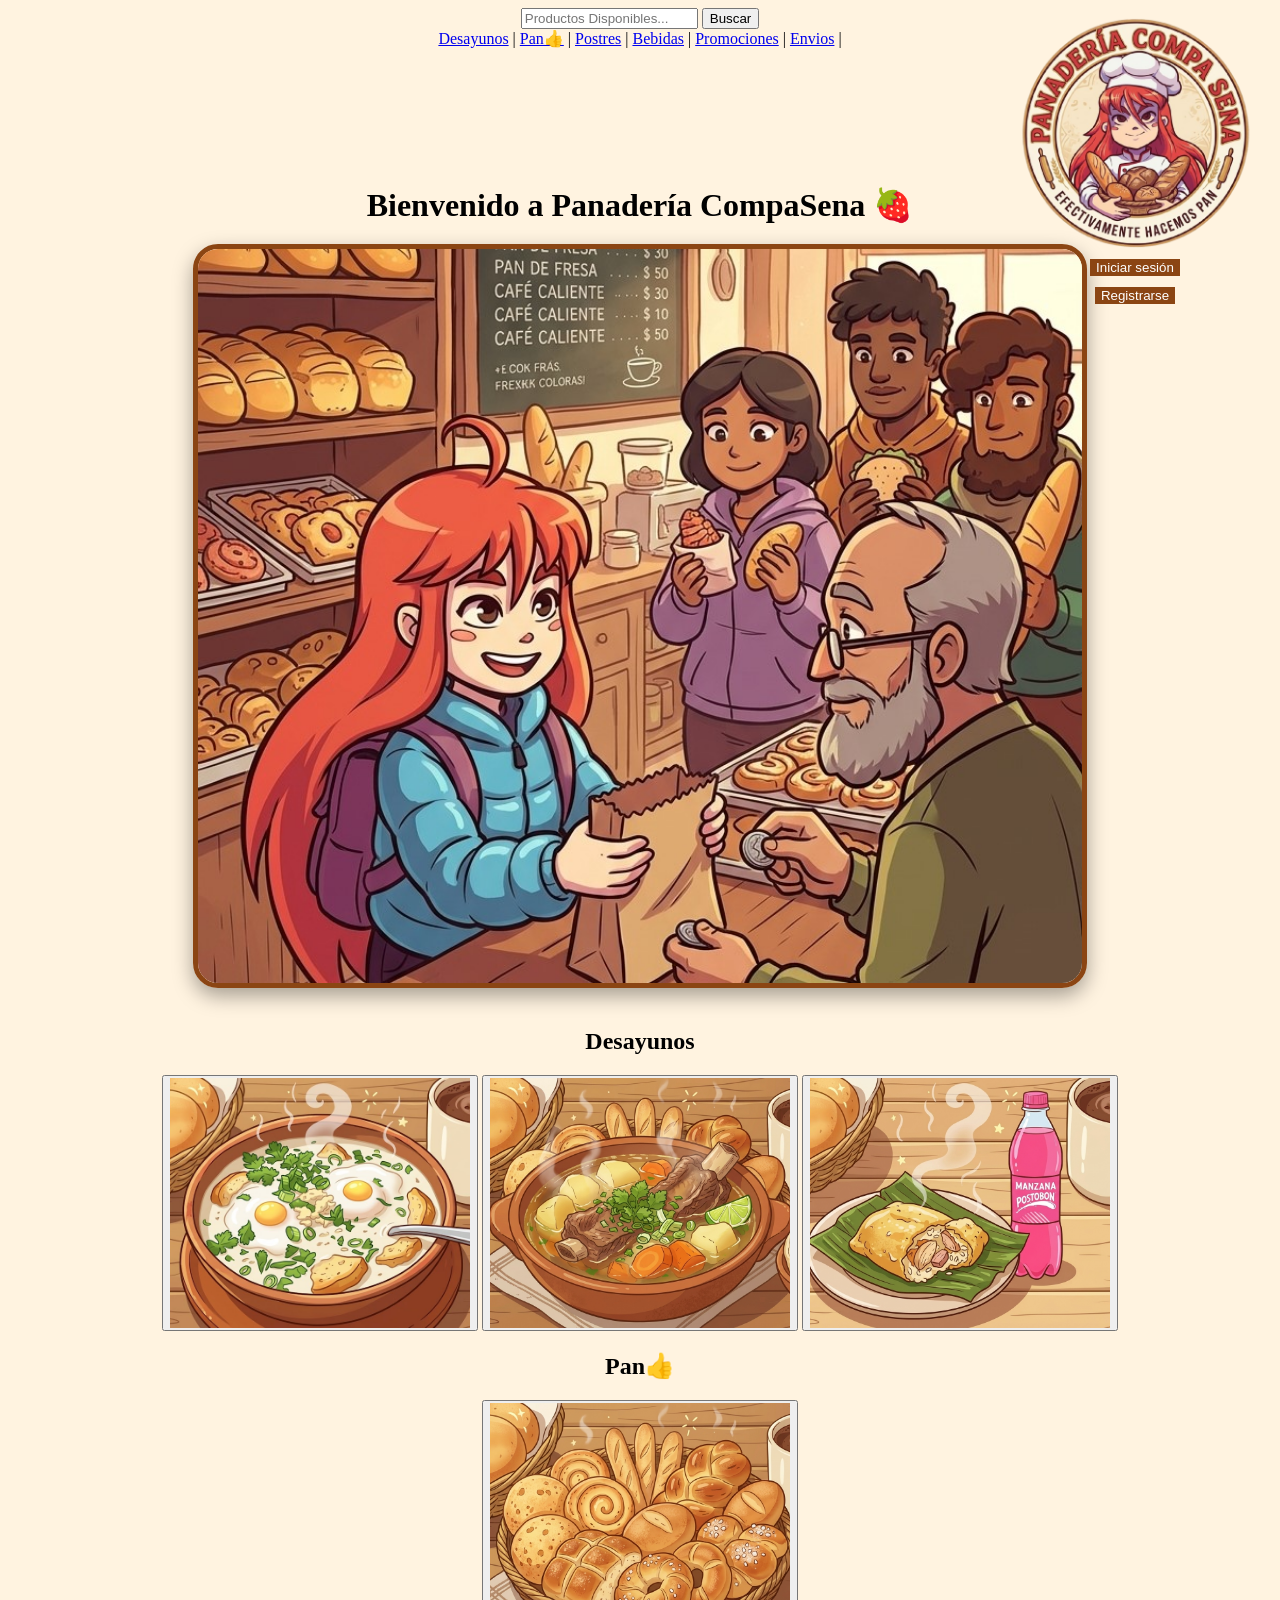
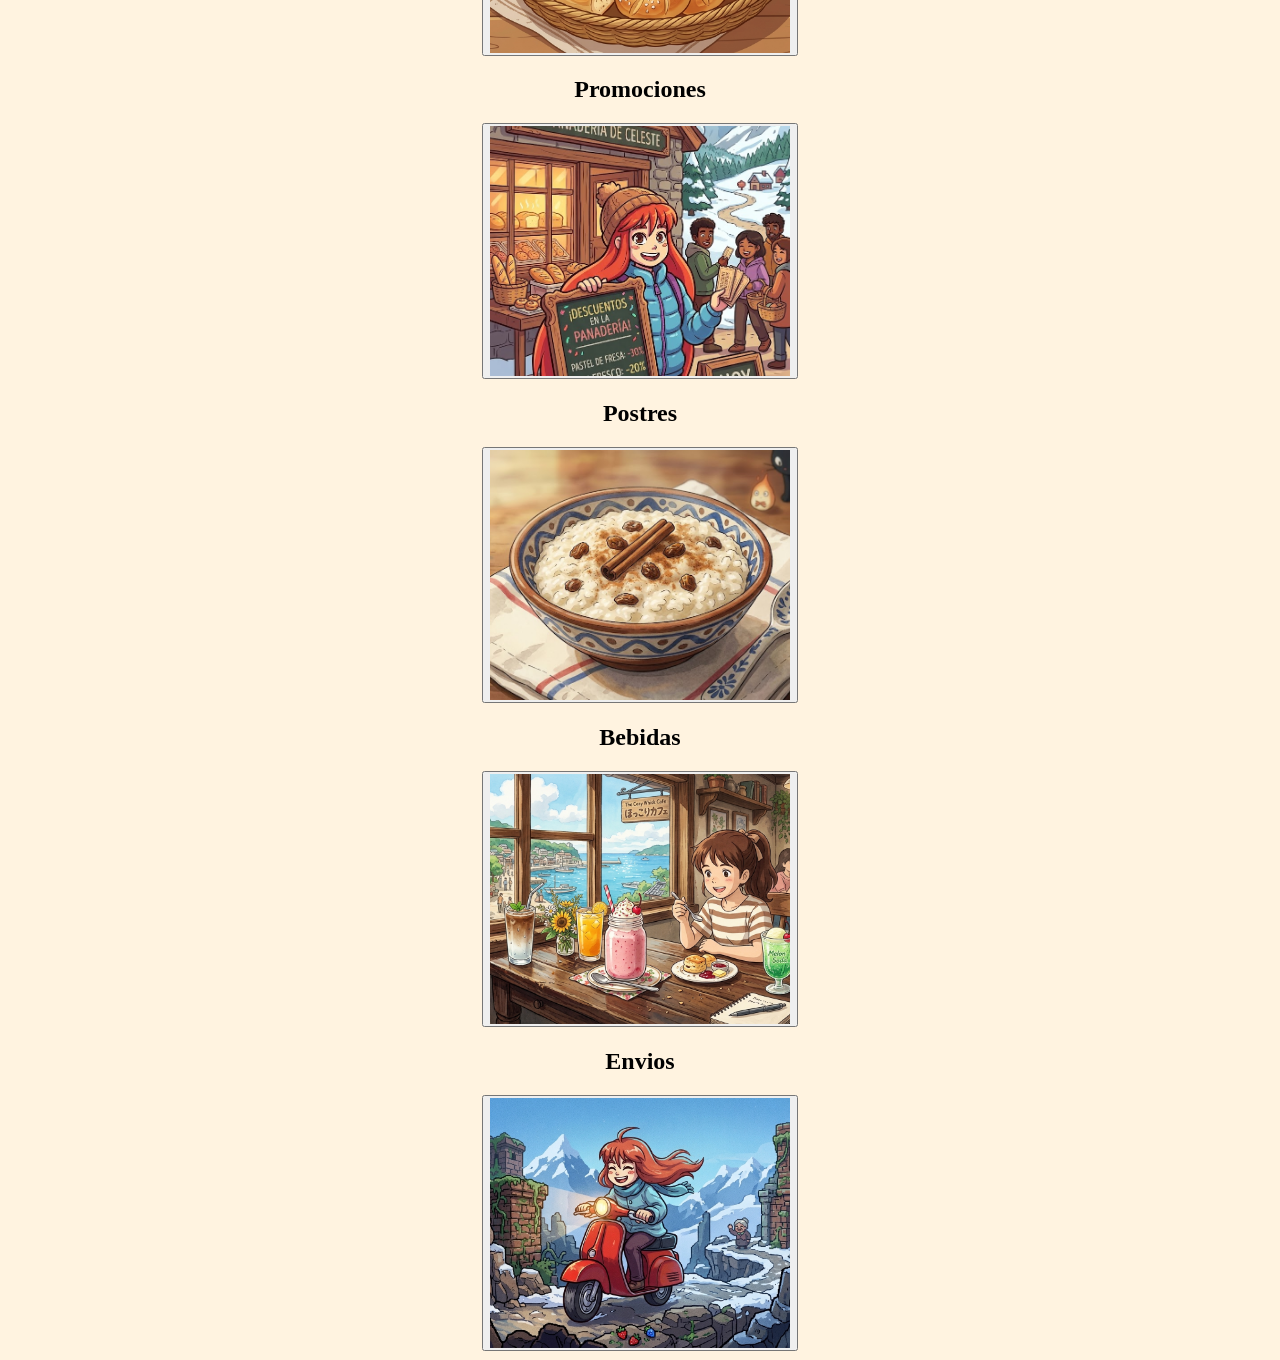
<file: index.html>
<!DOCTYPE html>
<html>
<head>
	<meta charset="utf-8">
	<meta name="viewport" content="width=device-width, initial-scale=1">

   <link rel="stylesheet" type="text/css" href="css/css_index.css">

	<title>index</title>
</head>
<body>
  
</form> <!-- ========== BARRA DE BUSQUEDA ========== -->

    <div class="busqueda_menu">

	 <input type="search" name="bb" placeholder="Productos Disponibles..." required>
	 <button type="submit">Buscar</button>
</form>
   

<nav> <!-- ========== MENU SELECCIONABLE ========== -->

    <a href="#desayunos">Desayunos</a> |
    <a href="#pan👍">Pan👍</a> |
    <a href="#postres">Postres</a> |
    <a href="#bebidas">Bebidas</a> |
    <a href="#promociones">Promociones</a> |
    <a href="#envios">Envios</a> | 
     <br><br>
  </nav>

</div>

<!-- ========== LOGIN/REGISTRO ========== -->

<div class="login_logo">

    <img src="assets/logo1.png" alt="logo" class="logo">

    <a href="login.html"><button type="button">Iniciar sesión</button></a>
    <a href="register.html"><button type="button">Registrarse</button></a>

</div>

<!-- ========== IMAGEN CENTRAL ========== -->

<div class="contenedor-imagen">

   <h1 class="titulo-bienvenida">Bienvenido a Panadería CompaSena 🍓</h1>
   <img src="assets/imagencentral.jpg" alt="panadería CompaSena" class="centroimagen">

</div>
  
    <!-- ========== PRODUCTOS ========== -->

    <div class="interfaz">
   
   <section id="desayunos" class="seccion">
   <h2>Desayunos</h2>


   <button type="button" class="boton-imagen">
      <img src="assets/desayuno1.jfif" alt="changua" class="boton-imagen">
       </button>



      <button type="button" class="boton-imagen">
      <img src="assets/desayuno3.jfif" alt="costilla" class="boton-imagen">
       </button>

         <button type="button" class="boton-imagen">
      <img src="assets/desayuno.jfif" alt="tamal" class="boton-imagen">
       </button>

   

<section id="pan👍" class="seccion">
<h2>Pan👍</h2>

<button type="button" class="boton-imagen">
      <img src="assets/desayuno2.jfif" alt="pan" class="boton-imagen">
       </button>

<section id="promociones" class="seccion">
<h2>Promociones</h2>

<button type="button" class="boton-imagen">
      <img src="assets/promo1.jfif" alt="postres" class="boton-imagen">
       </button>


<section id="postres" class="seccion">
<h2>Postres</h2>

<button type="button" class="boton-imagen">
      <img src="assets/postre1.jfif" alt="postres" class="boton-imagen">
       </button>


<section id="bebidas" class="seccion">
<h2>Bebidas</h2>

<button type="button" class="boton-imagen">
      <img src="assets/bebidas.jfif" alt="bebidas" class="boton-imagen">
       </button>

 <section id="envios" class="seccion">
<h2>Envios</h2>

<button type="button" class="boton-imagen">
      <img src="assets/envios.jfif" alt="envios" class="boton-imagen">
       </button>



</div>

</body>
</html>

<div></div>
</file>
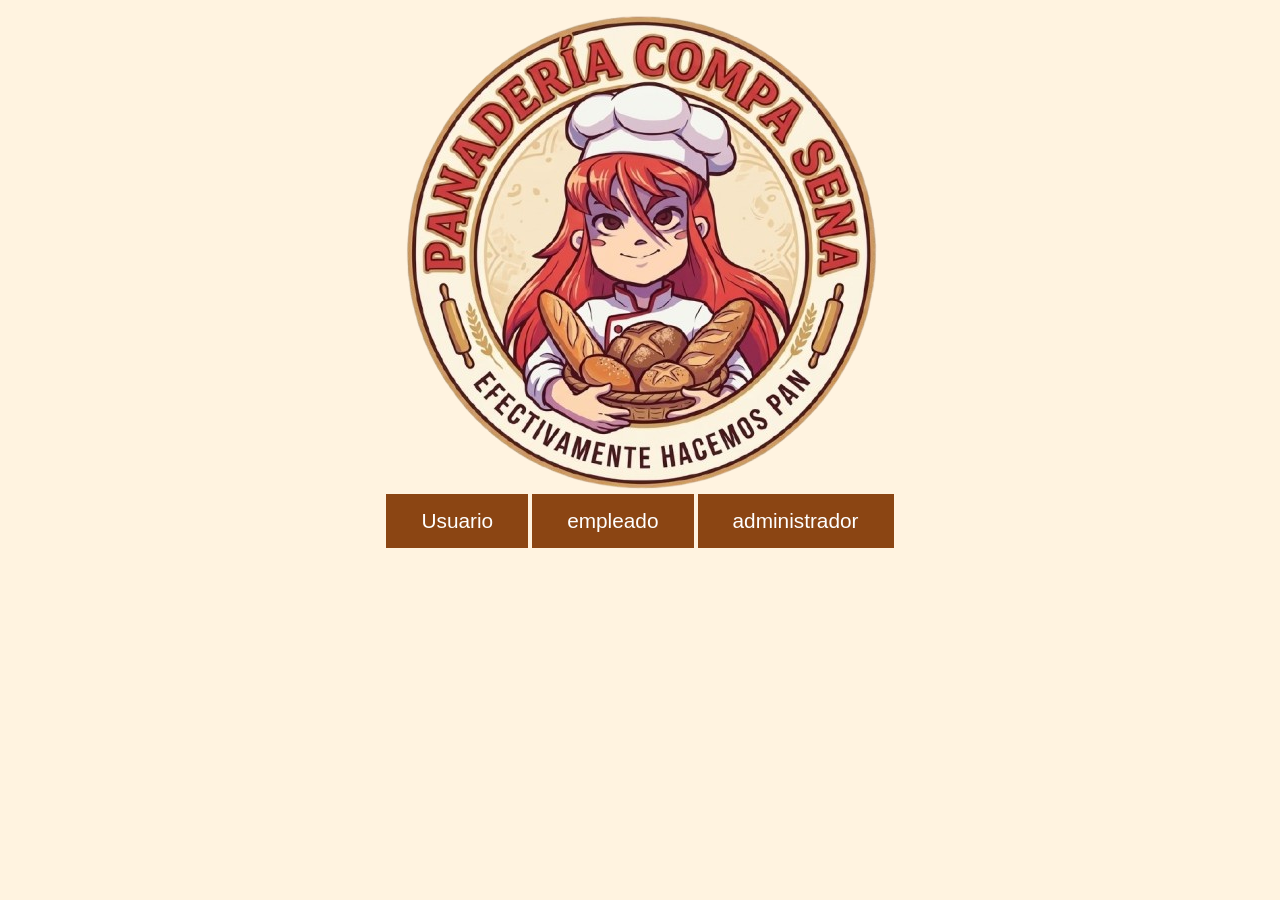
<file: botones.html>
<!DOCTYPE html>
<html>
<head>
	<meta charset="utf-8">
	<meta name="viewport" content="width=device-width, initial-scale=1">

    <link rel="stylesheet" type="text/css" href="css/css_botones.css">

	<title>botones</title>
</head>
<body>

    <img src="assets/logo1.png" alt="logo" class="logo">
    
   <div>
	</form> 
<a href="index_usuario.html"><button type="button">Usuario</button></a>
   
   </form> 

    </form> 
<a href="index_empleado.html"><button type="button">empleado</button></a>
   
   </form> 

   </form> 
<a href="index_admin.html"><button type="button">administrador</button></a>
   </div>
   
   </form> 

</body>
</html>
</file>
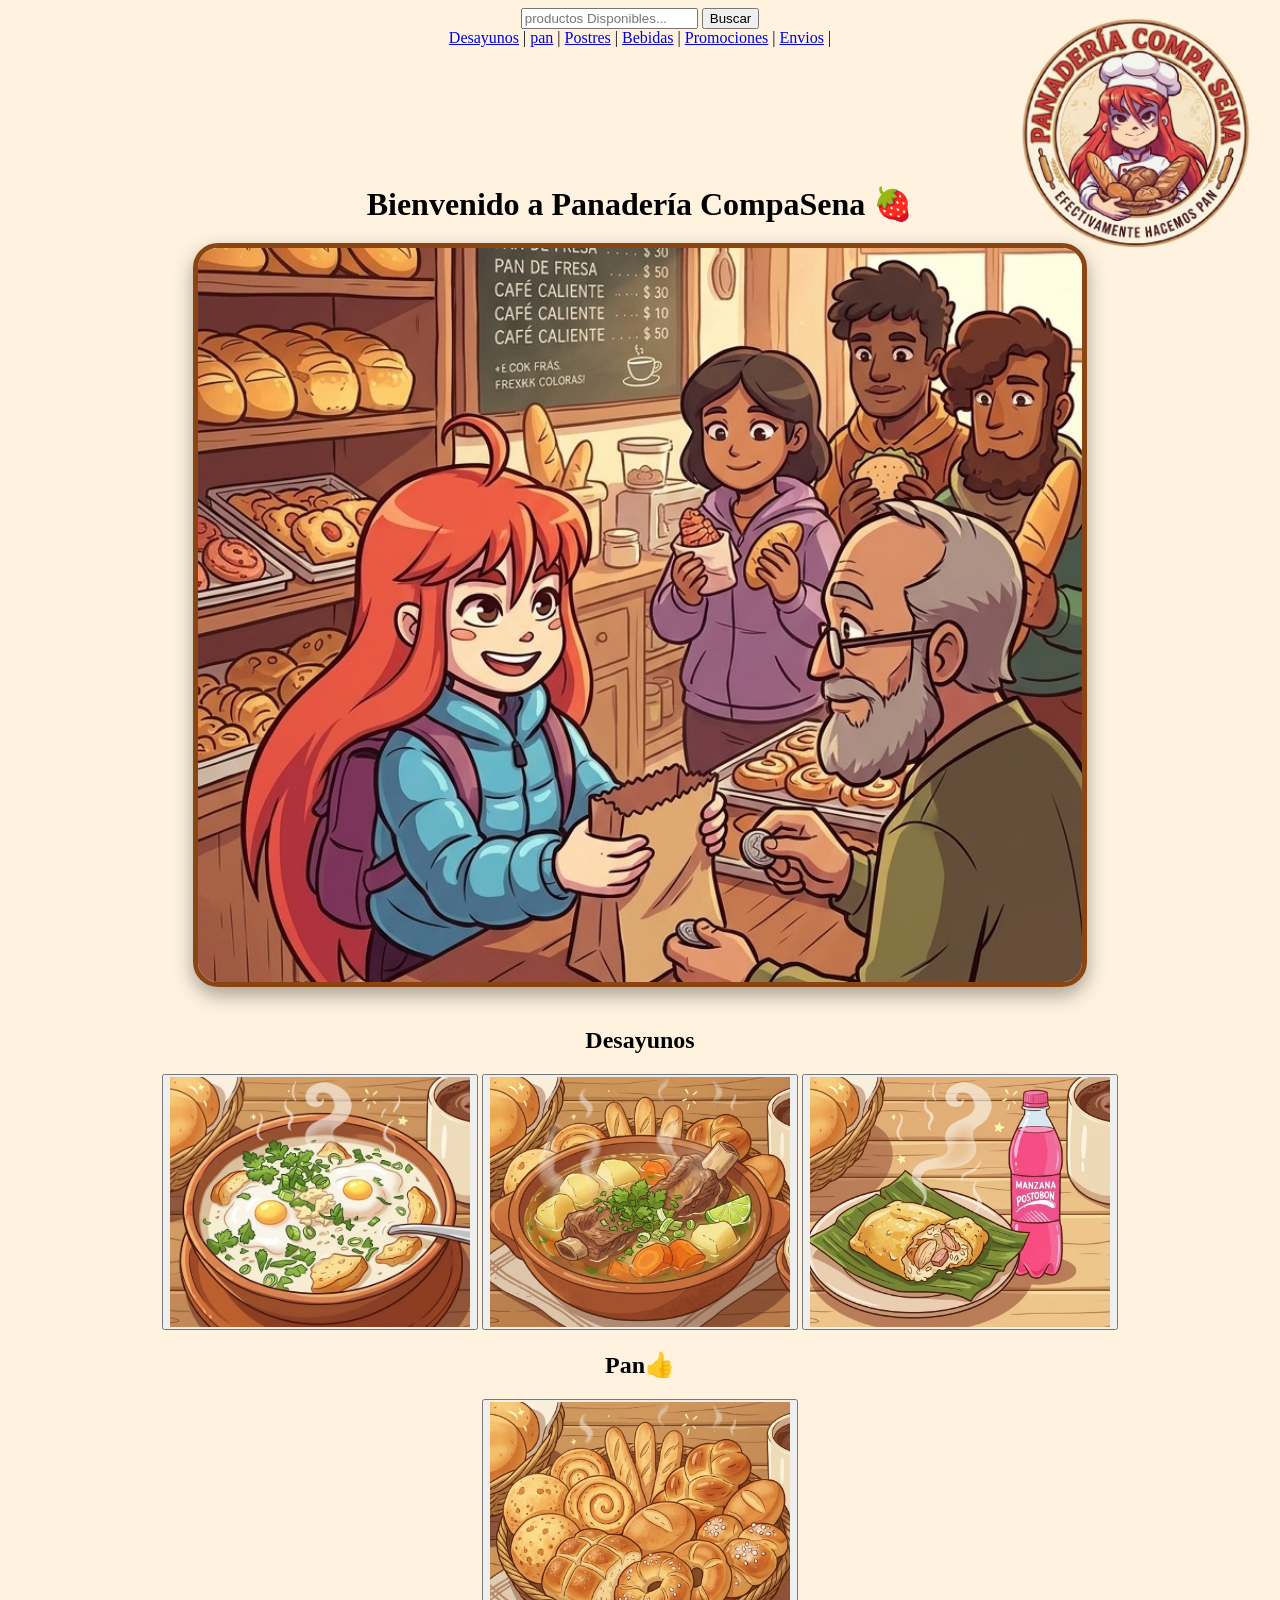
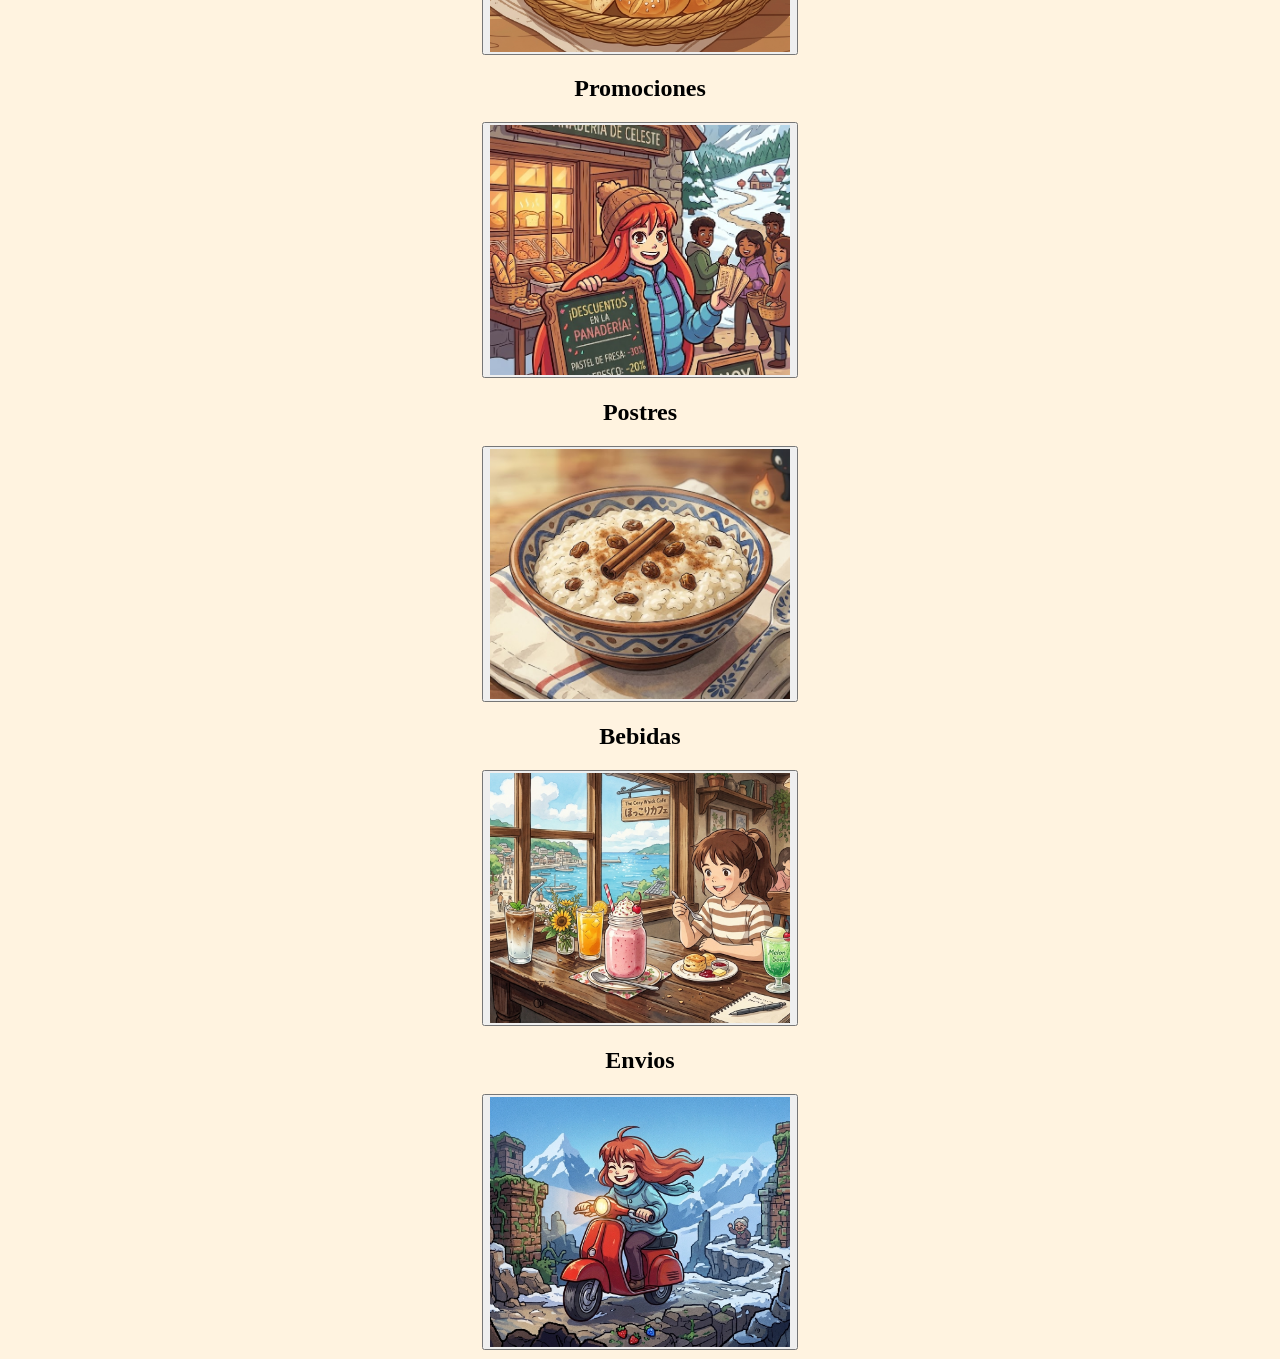
<file: index_usuario.html>
<!DOCTYPE html>
<html>
<head>
	<meta charset="utf-8">
	<meta name="viewport" content="width=device-width, initial-scale=1">

   <link rel="stylesheet" type="text/css" href="css/css_index.css">

	<title>index</title>
</head>
<body>
  
</form> <!-- ========== BARRA DE BUSQUEDA ========== -->

    <div class="busqueda_menu">

	 <input type="search" name="bb" placeholder="productos Disponibles..." required>
	 <button type="submit">Buscar</button>
</form>
   

<nav> <!-- ========== MENU SELECCIONABLE ========== -->

    <a href="#desayunos">Desayunos</a> |
    <a href="#pan">pan</a> |
    <a href="#postres">Postres</a> |
    <a href="#bebidas">Bebidas</a> |
    <a href="#promociones">Promociones</a> |
    <a href="#envios">Envios</a> | 
     <br><br>
  </nav>

</div>

<!-- ========== LOGIN/REGISTRO ========== -->

<div class="login_logo">

    <img src="assets/logo1.png" alt="logo" class="logo">

    
</div>

<!-- ========== IMAGEN CENTRAL ========== -->

<div class="contenedor-imagen">

   <h1 class="titulo-bienvenida">Bienvenido a Panadería CompaSena 🍓</h1>
   <img src="assets/imagencentral.jpg" alt="panadería CompaSena" class="centroimagen">

</div>
  
    <!-- ========== PRODUCTOS ========== -->

    <div class="interfaz">
   
   <section id="desayunos" class="seccion">
   <h2>Desayunos</h2>


   <button type="button" class="boton-imagen">
      <img src="assets/desayuno1.jfif" alt="changua" class="boton-imagen">
       </button>



      <button type="button" class="boton-imagen">
      <img src="assets/desayuno3.jfif" alt="costilla" class="boton-imagen">
       </button>

         <button type="button" class="boton-imagen">
      <img src="assets/desayuno.jfif" alt="tamal" class="boton-imagen">
       </button>

   

<section id="pan" class="seccion">
<h2>Pan👍</h2>

<button type="button" class="boton-imagen">
      <img src="assets/desayuno2.jfif" alt="pan" class="boton-imagen">
       </button>

<section id="promociones" class="seccion">
<h2>Promociones</h2>

<button type="button" class="boton-imagen">
      <img src="assets/promo1.jfif" alt="postres" class="boton-imagen">
       </button>


<section id="postres" class="seccion">
<h2>Postres</h2>

<button type="button" class="boton-imagen">
      <img src="assets/postre1.jfif" alt="postres" class="boton-imagen">
       </button>


<section id="bebidas" class="seccion">
<h2>Bebidas</h2>

<button type="button" class="boton-imagen">
      <img src="assets/bebidas.jfif" alt="bebidas" class="boton-imagen">
       </button>

 <section id="envios" class="seccion">
<h2>Envios</h2>

<button type="button" class="boton-imagen">
      <img src="assets/envios.jfif" alt="envios" class="boton-imagen">
       </button>



</div>

</body>
</html>

<div></div>
</file>
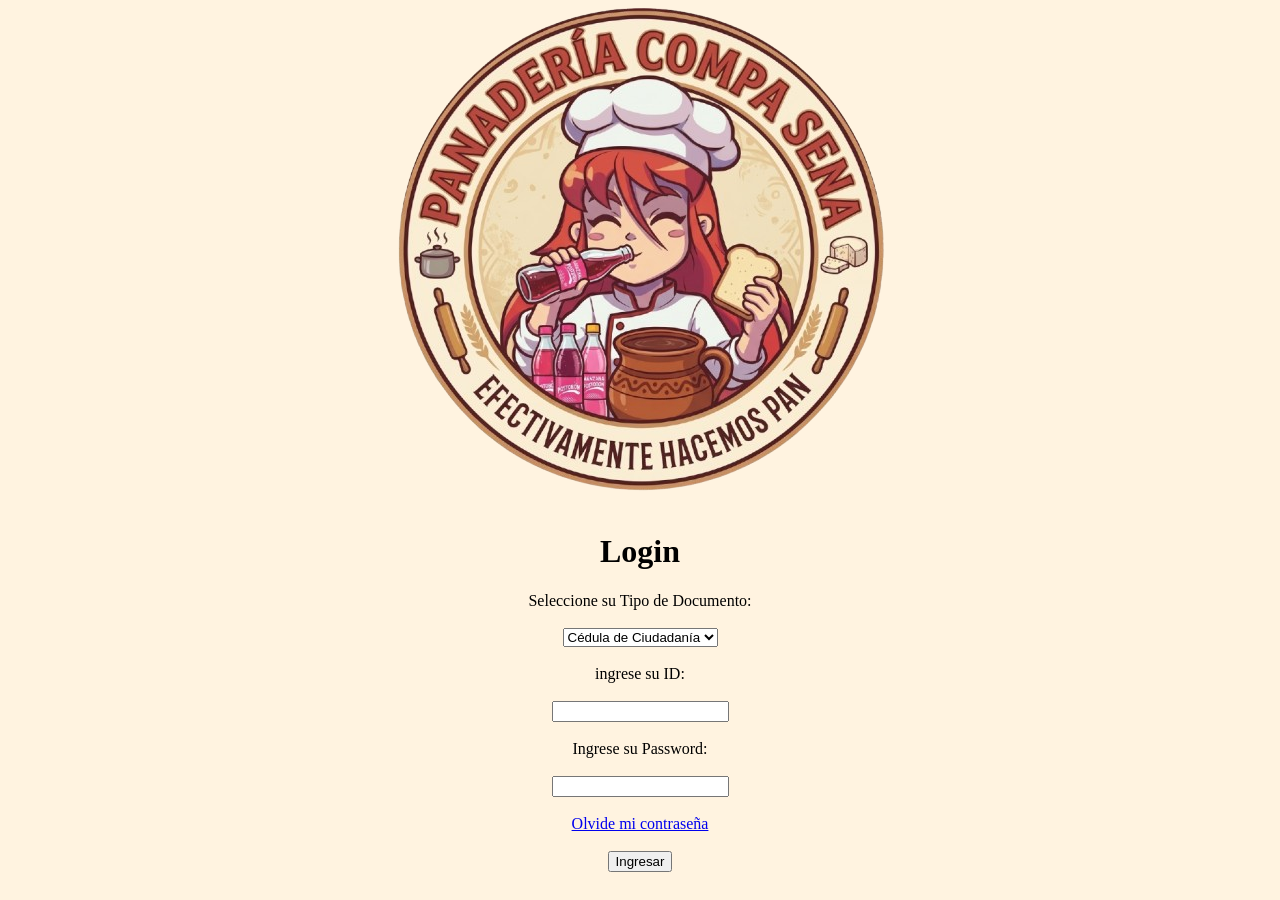
<file: login.html>
<!DOCTYPE html>
<html>
<head>
	<meta charset="utf-8">
	<meta name="viewport" content="width=device-width, initial-scale=1">

     <link rel="stylesheet" type="text/css" href="css/css_login.css">
 
	<title>login</title>
</head>
<body>

    <img src="assets/logo3.png" alt="Logo" class="logo">

    <!-- ========== LOGIN ========== -->
    <div class="login">

        <h1>Login</h1>
<form action="botones.html">
	<label>Seleccione su Tipo de Documento:</label>
    <br><br>
     <!-- ========== DESPLEGABLE T_DOC ========== -->
	<select name="ti_doc">
        <option value="cc">Cédula de Ciudadanía</option>
        <option value="ce">Cédula de Extranjería</option>
        <option value="pasaporte">Pasaporte</option>
    </select>
	<br><br>
     <!-- ========== CAMPOS ========== -->

	<label>ingrese su ID:</label>
	<br><br>
    <input type="number" name="id_usu" required>
    <br><br>

    <label>Ingrese su Password:</label>
    <br><br>

    <input type="password" name="pass_usu" required>
    <br><br>
   

     <!-- ========== SUMBMITS ========== -->

    <a href="recupe_con.html">Olvide mi contraseña</a>
     <br><br>

    <input type="submit" value="Ingresar">

    </div>


</form>
</body>
</html>
</file>
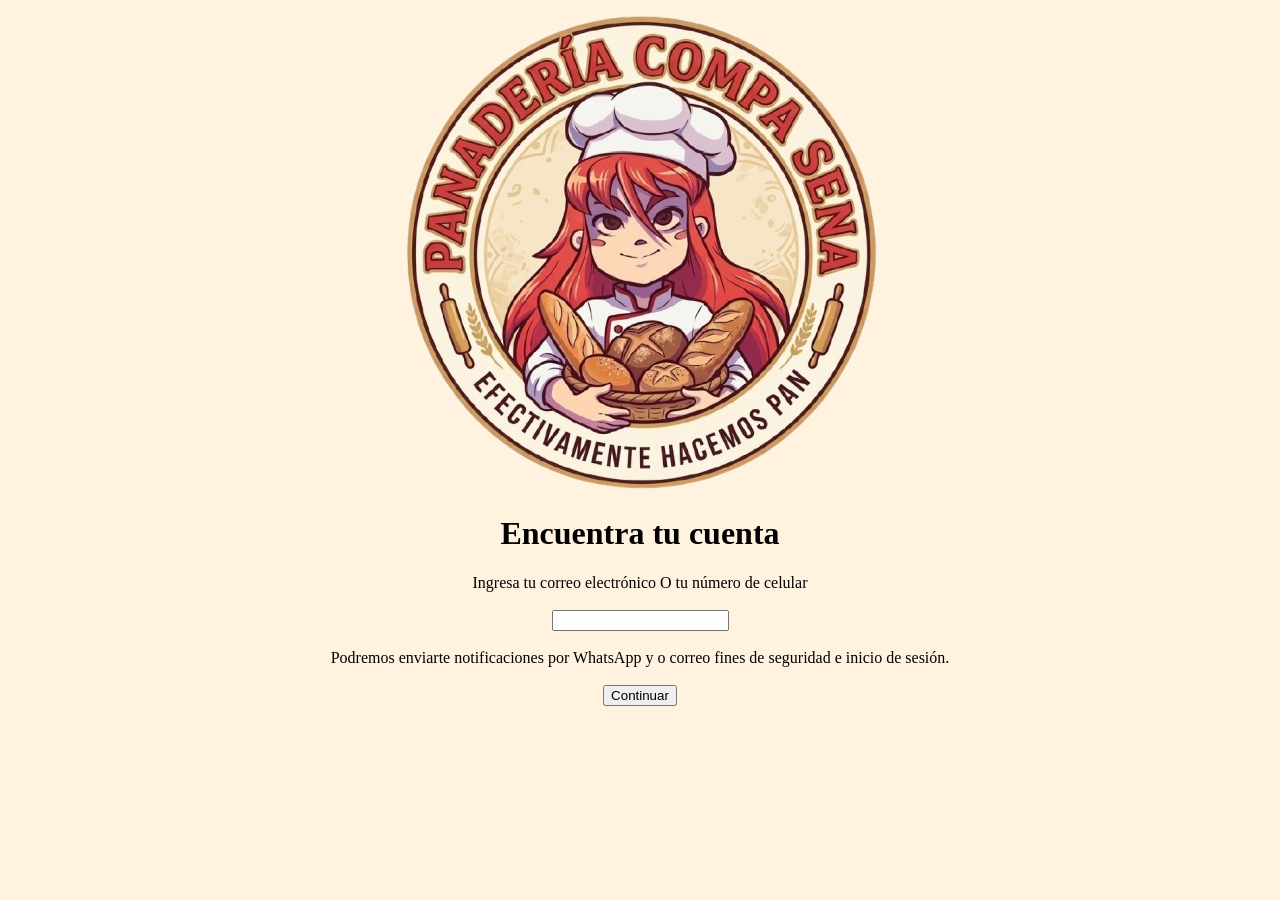
<file: recupe_con.html>
<!DOCTYPE html>
<html>
<head>
	<meta charset="utf-8">
	<meta name="viewport" content="width=device-width, initial-scale=1">

	 <link rel="stylesheet" type="text/css" href="css/css_recu_cuent.css">

	<title>recupe_con</title>
</head>
<body>
	<!-- ========== LOGIN ========== -->
<form action="xd.html">

<img src="assets/logo1.png" alt="lgo" class="logo">

	<h1>Encuentra tu cuenta</h1>
	<label>Ingresa tu correo electrónico O tu número de celular</label>
	<br><br>
	    <input type="text" name="@_tt" required>
	<br><br>
	    <label>Podremos enviarte notificaciones por WhatsApp y o correo fines de seguridad e inicio de sesión.</label>
	<br><br>



		 <!-- ========== SUMBMIT ========== -->
		 <input type="submit" value="Continuar">

</form>


</body>
</html>
</file>
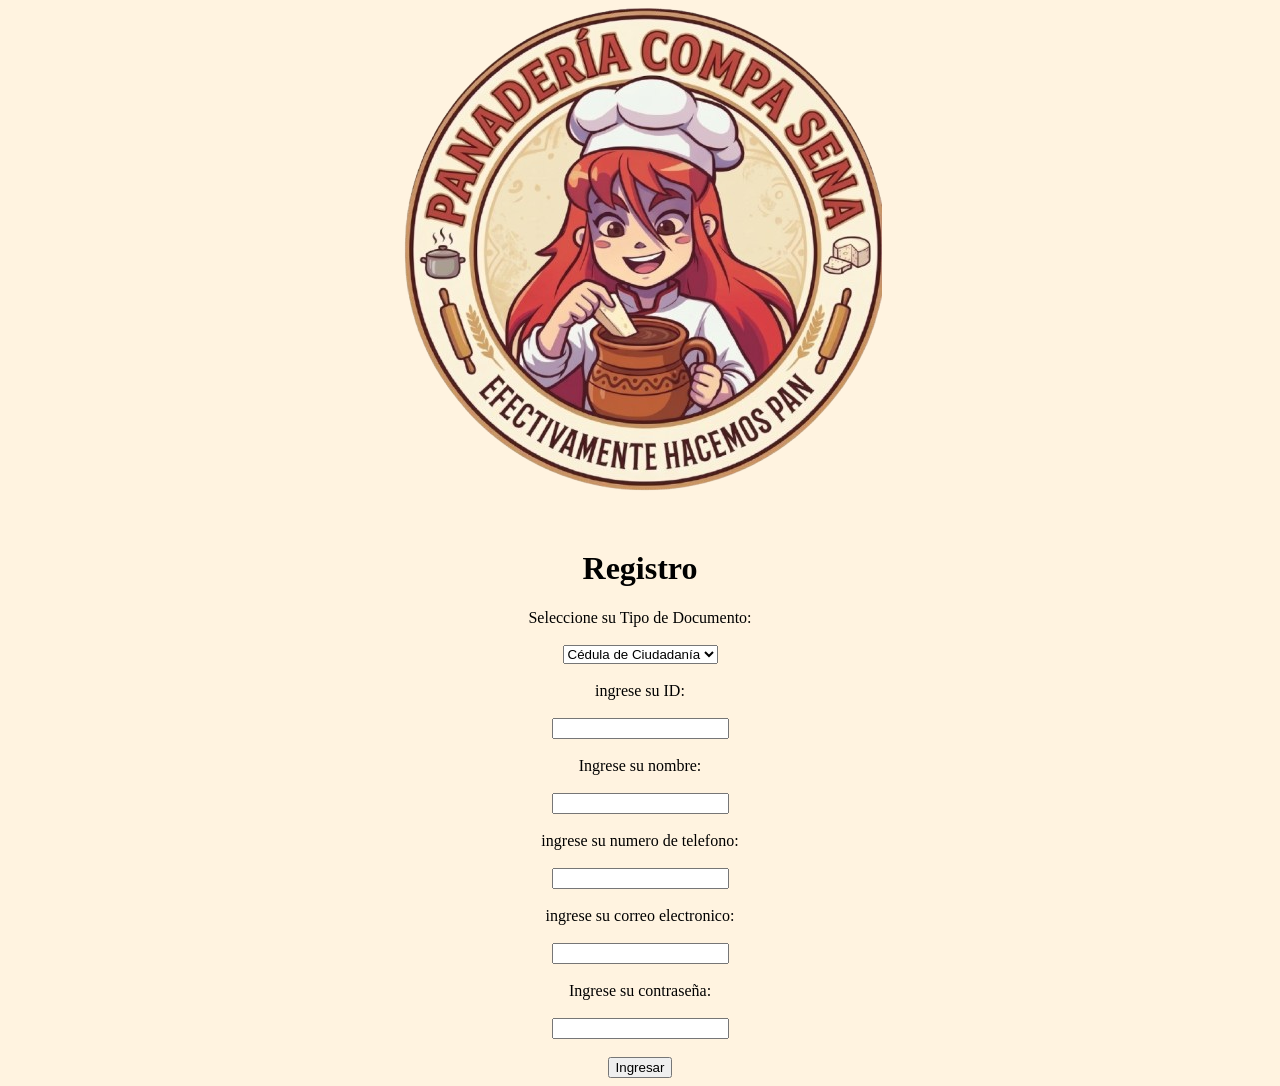
<file: register.html>
<!DOCTYPE html>
<html>
<head>
	<meta charset="utf-8">
	<meta name="viewport" content="width=device-width, initial-scale=1">

     <link rel="stylesheet" type="text/css" href="css/css_login.css">
 
	<title>registro</title>
</head>
<body>

    <img src="assets/logo5.png" alt="Logo" class="logo">

    <!-- ========== LOGIN ========== -->
    <div class="login">

        <h1>Registro</h1>
<form action="login.html">
	<label>Seleccione su Tipo de Documento:</label>
    <br><br>
     <!-- ========== DESPLEGABLE T_DOC ========== -->
	<select name="ti_doc">
        <option value="cc">Cédula de Ciudadanía</option>
        <option value="ce">Cédula de Extranjería</option>
        <option value="pasaporte">Pasaporte</option>
    </select>
	<br><br>
     <!-- ========== CAMPOS ========== -->

	<label>ingrese su ID:</label>
	<br><br>
    <input type="number" name="id_usu" required>
    <br><br>

    <label>Ingrese su nombre:</label>
    <br><br>

    <input type="text" name="nombre" required>
    <br><br>

    <label>ingrese su numero de telefono:</label>
    <br><br>

    <input type="number" name="nu_tel" required>
    <br><br>

    <label>ingrese su correo electronico:</label>
	<br><br>

    <input type="correo" name="email" required>
    <br><br>

    <label>Ingrese su contraseña:</label>
    <br><br>

    <input type="password" name="pass" required>
    <br><br>
   

     <!-- ========== SUMBMITS ========== -->


    <a href="login.html"><button type="submit">Ingresar</button></a>

    </div>


</form>
</body>
</html>
</file>
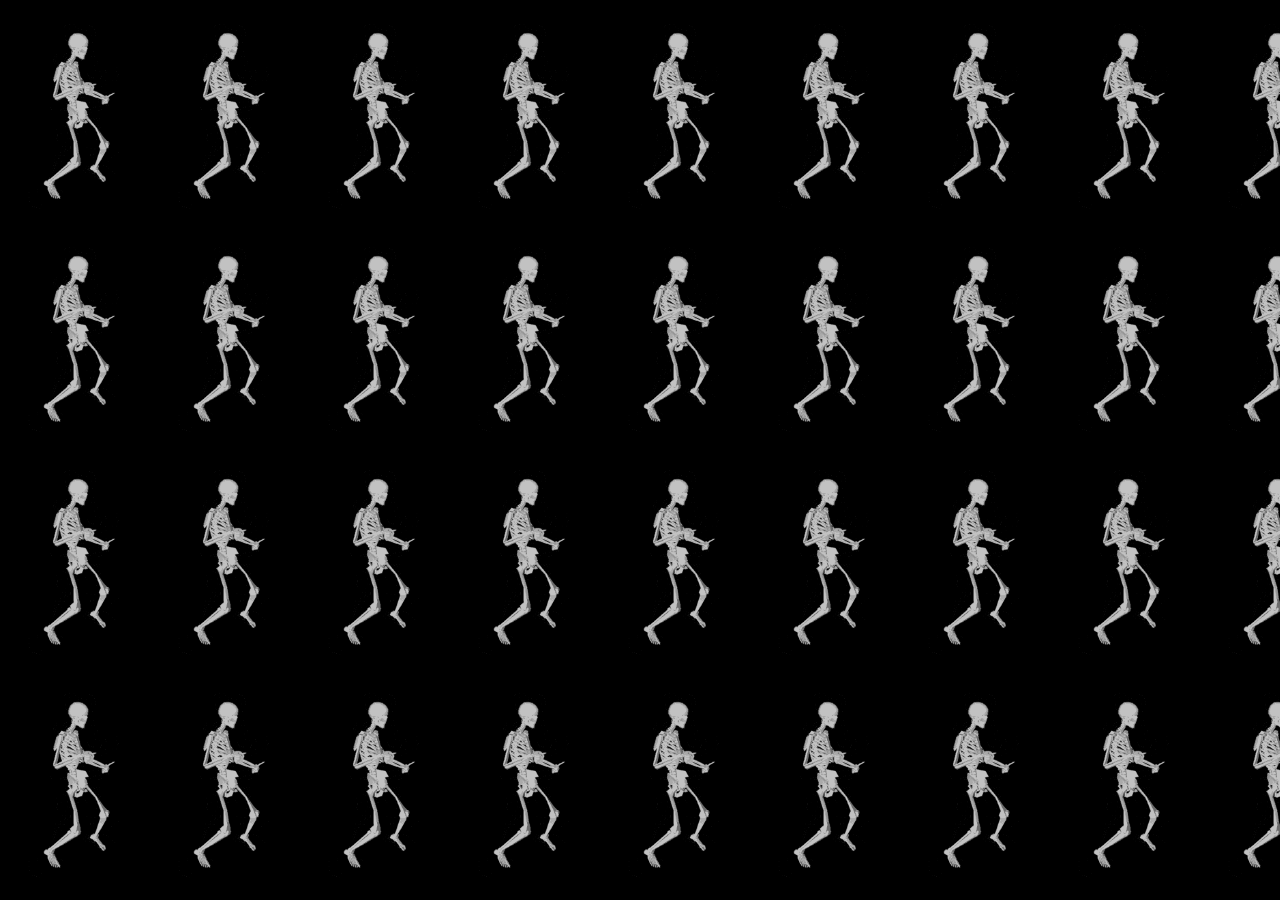
<file: xd.html>
<!DOCTYPE html>
<html>
<head>
	<meta charset="utf-8">
	<meta name="viewport" content="width=device-width, initial-scale=1">

	<link rel="stylesheet" type="text/css" href="css/css_xd.css">

	<title>xd</title>
</head>
<body>
</body>
</html>
</file>
<file: css/css_index.css>
body {
    background-color: #fff3e0;
    text-align: center;
}


.login_logo button,
.btn-buscar {
    background-color: #8b4513;
    color: white;
    border: none;
  
}



.login_logo {
    position: absolute;
    top: 15px;
    right: 20px;
    display: flex;
    flex-direction: column;
    align-items: center;
    gap: 10px;
}

.logo {
    width: 250px;
    height: auto;
}

.interfaz{
    text-align: center;
    margin-top: 40px;
}

.boton-imagen img {
    width: 300px;
    height: 250px;
    object-fit: cover;
    display: block;
}


.contenedor-imagen {
    width: 100%;
    display: flex;
    flex-direction: column;  
    align-items: center;      
    margin-top: 120px;
    margin-bottom: 40px;
}

.centroimagen {
    width: 70%;
    max-width: 900px;
    height: auto;
    border-radius: 25px;
    border: 5px solid #8b4513;
    box-shadow: 0 8px 20px rgba(0, 0, 0, 0.35);
}

.titulo-bienvenida {
    margin: 0 0 20px 0;
    text-align: center;
    
}
</file>
<file: css/css_botones.css>
body {
    background-color: #fff3e0;
    text-align: center;
}

button {
    font-size: 1.3rem;          /* letra más grande */
    padding: 15px 35px;         /* alto y ancho interno del botón */
    background-color: #8b4513;  /* café, igual que el resto de la página */
    color: white;
    border: none;
    
}
</file>
<file: css/css_login.css>
body {
    background-color: #fff3e0;
    text-align: center;
}
</file>
<file: css/css_recu_cuent.css>
body {
    background-color: #fff3e0;
    text-align: center;
}
</file>
<file: css/css_xd.css>
body {
    margin: 0;
    min-height: 100vh;
    background-image: url('../assets/calaca_chistosa.gif');
    background-repeat: repeat;
    background-size: 150px;         
    background-position: top left;
}
</file>
